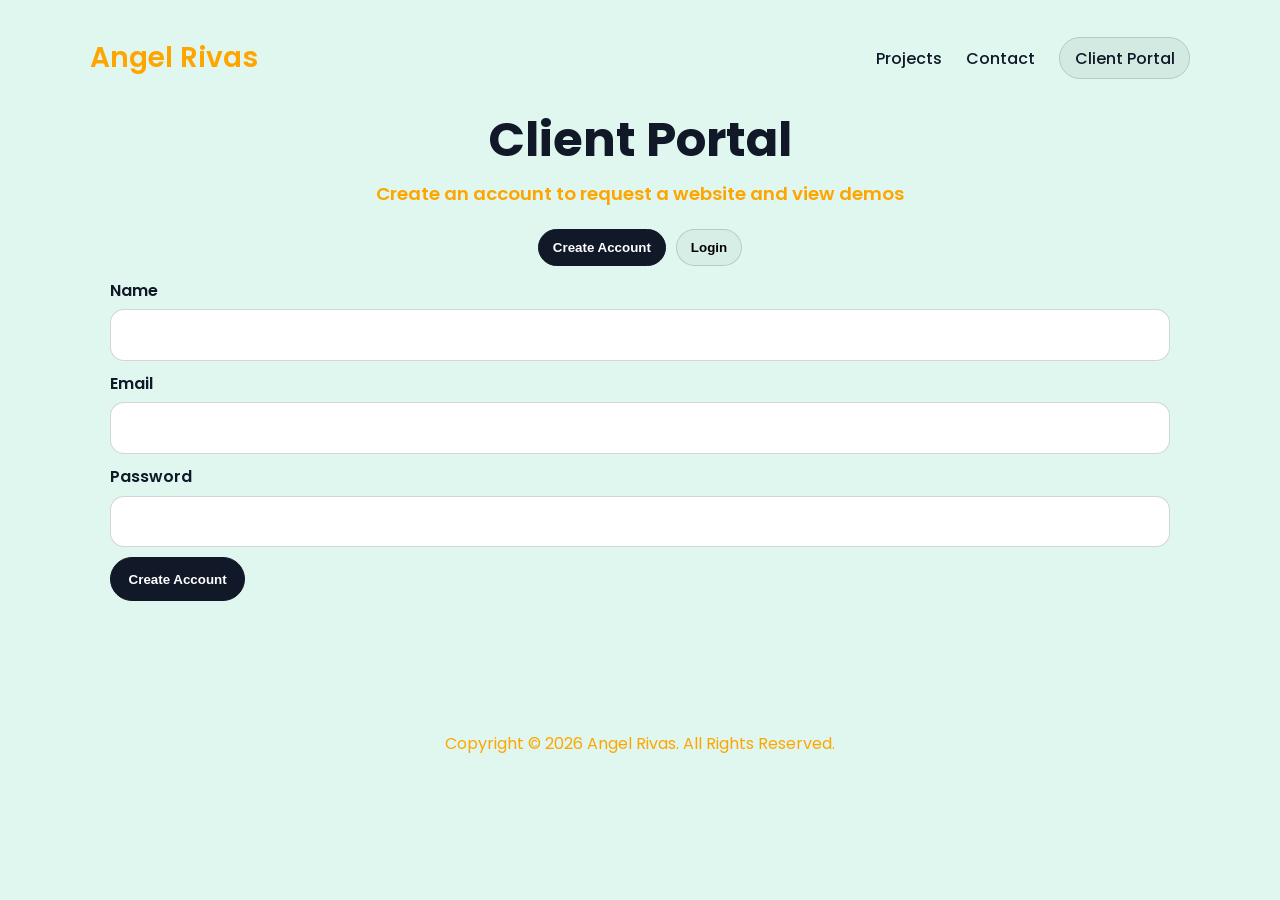
<file: Frontend/dashboard.html>
<!DOCTYPE html>
<html lang="en">
<head>
  <meta charset="UTF-8" />
  <meta name="viewport" content="width=device-width, initial-scale=1.0" />
  <title>Client Portal • Dashboard</title>
  <link rel="stylesheet" href="style.css" />
</head>

<body>
  <header>
    <nav id="desktop-nav" aria-label="Primary">
      <a href="./index.html" class="logo">Angel Rivas</a>
      <ul class="nav-links" role="list">
        <li><a href="./index.html#projects">Projects</a></li>
        <li><a href="./index.html#contact">Contact</a></li>
        <li><a class="nav-cta" href="./dashboard.html">Client Portal</a></li>
      </ul>
    </nav>
  </header>

  <main class="dash-wrap">
    <h1 class="title">Client Portal</h1>
    <p class="section__text__p1">Create an account to request a website and view demos</p>

    <!-- AUTH -->
    <section class="dash-card" id="auth-card">
      <div class="portal-tabs" role="tablist" aria-label="Portal tabs">
        <button class="portal-tab is-active" type="button" data-tab="signup">Create Account</button>
        <button class="portal-tab" type="button" data-tab="login">Login</button>
      </div>

      <div class="portal-grid">
        <form id="signup-form" class="portal-form" data-pane="signup">
          <label>
            Name
            <input id="su-name" type="text" required />
          </label>
          <label>
            Email
            <input id="su-email" type="email" required />
          </label>
          <label>
            Password
            <input id="su-pass" type="password" minlength="6" required />
          </label>
          <button class="btn btn-color-1" type="submit">Create Account</button>
          <p class="portal-msg" id="signup-msg" aria-live="polite"></p>
        </form>

        <form id="login-form" class="portal-form" data-pane="login" hidden>
          <label>
            Email
            <input id="li-email" type="email" required />
          </label>
          <label>
            Password
            <input id="li-pass" type="password" required />
          </label>
          <button class="btn btn-color-1" type="submit">Login</button>
          <p class="portal-msg" id="login-msg" aria-live="polite"></p>
        </form>
      </div>
    </section>

    <!-- DASHBOARD -->
    <section class="dash-card" id="dashboard-card" hidden>
      <div class="dash-top">
        <div>
          <p class="dash-kicker">Signed in as</p>
          <h2 id="dash-name">Client</h2>
          <p class="dash-muted" id="dash-email"></p>
        </div>
        <button class="btn btn-color-2" id="logout" type="button">Logout</button>
      </div>
    </section>

    <section class="dash-card" id="request-card" hidden>
      <h3>Request a Website</h3>
      <form id="request-form" class="portal-form">
        <label>
          Business / Project Name
          <input id="rq-project" type="text" required />
        </label>

        <label>
          Type
          <select id="rq-type" required>
            <option value="" disabled selected>Select one</option>
            <option>Landing Page</option>
            <option>Business Website</option>
            <option>E-Commerce</option>
            <option>Portfolio</option>
            <option>Web App</option>
          </select>
        </label>

        <label>
          Notes / Features
          <textarea id="rq-notes" rows="4" placeholder="Pages, booking, payments, branding, etc." required></textarea>
        </label>

        <button class="btn btn-color-1" type="submit">Submit Request</button>
        <p class="portal-msg" id="request-msg" aria-live="polite"></p>
      </form>
    </section>

    <section class="dash-card" id="demos-card" hidden>
      <h3>Live Demos</h3>
      <p class="dash-muted">Replace these with your real deployed demo links.</p>

      <div class="demo-grid">
        <a class="demo-card" href="https://example.com" target="_blank" rel="noopener noreferrer">
          <div class="demo-title">Demo 1 — Client Site</div>
          <div class="demo-sub">Open live preview</div>
        </a>

        <a class="demo-card" href="https://example.com" target="_blank" rel="noopener noreferrer">
          <div class="demo-title">Demo 2 — Booking Flow</div>
          <div class="demo-sub">Open live preview</div>
        </a>

        <a class="demo-card" href="https://example.com" target="_blank" rel="noopener noreferrer">
          <div class="demo-title">Demo 3 — Dashboard UI</div>
          <div class="demo-sub">Open live preview</div>
        </a>
      </div>
    </section>

    <section class="dash-card" id="requests-card" hidden>
        <h3>Your Requests</h3>

        <div class="portal-split">
            <div>
            <div class="requests-toolbar">
                <input id="rq-search" type="search" placeholder="Search requests..." />
                <button class="btn btn-color-2" id="rq-refresh" type="button">Refresh</button>
            </div>

            <div id="requests-list" class="requests-list"></div>
            <p class="dash-muted" id="requests-empty" hidden>No requests yet. Submit one above.</p>
            </div>

            <div class="thread" id="thread" hidden>
            <div class="thread-head">
                <div>
                <div class="dash-kicker">Request</div>
                <h4 id="thread-title" style="margin:0;">—</h4>
                <div class="thread-meta">
                    <span id="thread-status" class="pill">—</span>
                    <span class="dash-muted" id="thread-client"></span>
                </div>
                </div>
                <button class="btn btn-color-2" id="thread-close" type="button">Close</button>
            </div>

            <div class="thread-body" id="thread-messages"></div>

            <form id="msg-form" class="thread-form">
                <textarea id="msg-body" rows="2" placeholder="Write a message..." required></textarea>
                <button class="btn btn-color-1" type="submit">Send</button>
            </form>

            <p class="portal-msg" id="msg-msg" aria-live="polite"></p>
            </div>
        </div>
    </section>
  </main>

  <footer>
    <p>Copyright &#169; <span id="year">2026</span> Angel Rivas. All Rights Reserved.</p>
  </footer>

  <script src="./dashboard.js" defer></script>
</body>
</html>
</file>
<file: Frontend/style.css>
@import url("https://fonts.googleapis.com/css2?family=Poppins:wght@300;400;500;600&display=swap");

:root{
  --bg: #dff7ee;
  --text: #111827;
  --muted: #6b7280;
  --card: #ffffff;
  --border: rgba(17,24,39,0.15);
  --accent: #1b8a6b;
  --accent-dark: #107856;

  --maxw: 1100px;
  --radius: 18px;
  --shadow: 0 10px 30px rgba(0,0,0,0.08);
}

*{ margin:0; padding:0; box-sizing:border-box; }
html{ scroll-behavior:smooth; }
body{
  font-family:"Poppins", sans-serif;
  line-height:1.6;
  background: var(--bg);
  color:var(--text);
  transition: background-color 120ms linear;
}

img{ max-width:100%; height:auto; display:block; }

a{ color:var(--accent); text-decoration:none; transition:color 200ms ease, opacity 200ms ease; }
a:hover{ color:var(--accent-dark); text-decoration:underline; text-decoration-color: rgba(27,138,107,0.35); }
a:focus-visible, button:focus-visible{
  outline: 3px solid var(--accent);
  outline-offset: 4px;
  border-radius: 10px;
}

main, header{
  width:min(92vw, var(--maxw));
  margin-inline:auto;
}

.center-item{ text-align: center; }

/* ===== NAV ===== */
header{ padding-top: 1.25rem; }
nav{ display:flex; align-items:center; justify-content:space-between; gap:1rem; }
#desktop-nav{ padding: 1rem 0; }
.logo{ font-size:1.75rem; font-weight:600; color:orange; }
.logo:hover{ opacity:0.9; text-decoration:none; }

.nav-links{
  display:flex;
  gap:1.5rem;
  list-style:none;
  align-items:center;
}
.nav-links a{
  color:var(--text);
  font-weight:500;
}
.nav-links a:hover{ color:var(--muted); }

.nav-cta{
  padding: .55rem .9rem;
  border-radius: 999px;
  border: 1px solid var(--border);
  background: rgba(17,24,39,0.06);
}
.nav-cta:hover{ text-decoration:none; opacity:.95; }

/* ===== MOBILE NAV ===== */
#hamburger-nav{ display:none; padding: 1rem 0; }
.hamburger-menu{ position:relative; }
.hamburger-icon{
  display:inline-flex;
  flex-direction:column;
  justify-content:space-between;
  height:22px;
  width:30px;
  border:none;
  background:none;
  cursor:pointer;
}
.hamburger-icon span{
  width:100%;
  height:2px;
  background:var(--text);
  transition: all 250ms ease;
}
.menu-links{
  position:absolute;
  top:120%;
  right:0;
  background:var(--card);
  border:1px solid var(--border);
  border-radius: 14px;
  box-shadow: var(--shadow);
  overflow:hidden;
  max-height:0;
  transition:max-height 250ms ease;
  z-index:999;
}
.menu-links.open{ max-height: 420px; }
.menu-links li{ list-style:none; }
.menu-links a{
  display:block;
  padding: 12px 16px;
  color:var(--text);
}
.menu-links a:hover{ background: rgba(27,138,107,0.08); text-decoration:none; }

.hamburger-icon.open span:first-child{ transform: rotate(45deg) translate(6px, 6px); }
.hamburger-icon.open span:nth-child(2){ opacity:0; }
.hamburger-icon.open span:last-child{ transform: rotate(-45deg) translate(6px, -6px); }

/* ===== SECTIONS ===== */
section{ padding: clamp(2rem, 5vw, 4rem) 0; }
.section__text__p1{ 
  color: orange;
  font-size: 1.15rem;
  font-weight: 600;
  text-align: center;
}
.title{ font-size: clamp(2rem, 4vw, 3rem); text-align:center; margin-top:0.35rem; }

.summary {
  display: flex;
  justify-content: center;
  margin-top: 1.25rem;
  align-items: center;
}
.summary-card { text-align: center; }

/* ===== HERO / PROFILE ===== */
#profile{
  display:grid;
  grid-template-columns: 420px 1fr;
  gap: 3rem;
  align-items:center;
  padding-top: 1rem;
}
#profile .section__text{
  grid-column: 1 / -1;
}

.section__pic-container{
  width: 75%;
  max-width: 420px;
  border-radius: var(--radius);
  overflow:hidden;
}
.section__pic-container img{ width:100%; height:auto; display:block; }
.section__text{ 
  text-align:left;
  display: flex;
  flex-direction: column;
  align-items: center;
}

.btn-container{ 
  display:flex; 
  justify-content: center;
  align-items: center;
  gap:20px; 
  flex-wrap:wrap; 
}
.btn{
  font-weight:600;
  padding: 0.85rem 1.1rem;
  border-radius: 999px;
  border: 1px solid var(--border);
  background: transparent;
  color: var(--text);
  cursor:pointer;
}
.btn-color-1{ background: var(--text); color:white; border-color: var(--text); }
.btn-color-1:hover{ opacity:0.92; }
.btn-color-2:hover{ background: rgba(17,24,39,0.06); }

.icon{ width: 28px; height: 28px; }
.social-links {
  display: flex;
  justify-content: center;
  align-items: center;
  gap: 20px;
}

/* ===== AI BOX ===== */
.ai-box{
  width: min(720px, 100%);
  margin: 1.25rem auto;
  padding: 1rem;
  border: 1px solid var(--border);
  border-radius: var(--radius);
  background: var(--card);
  box-shadow: 0 8px 18px rgba(0,0,0,0.05);
}
.ai-label{
  display:block;
  margin-bottom:0.5rem;
  font-weight:600;
  color:var(--text);
}
.ai-input{
  width:100%;
  padding:0.7rem 0.8rem;
  border-radius:12px;
  border:1px solid var(--border);
  resize: vertical;
  font-family: inherit;
  font-size: 1rem;
}
.ai-actions{
  display:flex;
  gap:0.75rem;
  align-items:center;
  margin-top:0.75rem;
  flex-wrap: wrap;
}
.ai-status{ color: var(--muted); font-size: 0.95rem; }
.ai-body{ margin-top:1rem; white-space: pre-wrap; color: var(--text); line-height: 1.6; }

/* ===== SCHOOL BANNER ===== */
.school-banner{
  display: flex;
  justify-content: center;
  align-items: center;
  gap: 20px;
}

/* ===== LISTS (Skills / Projects / Work) ===== */
.article-container{
  display:flex;
  flex-direction:column;
  gap: 1rem;
}
article{
  width: 100%;
  display:flex;
  gap: 0.9rem;
  align-items:flex-start;
  padding: 1rem;
  border: 1px solid var(--border);
  border-radius: var(--radius);
  background: var(--card);
  box-shadow: 0 6px 14px rgba(0,0,0,0.04);
}
article .icon{
  width: 22px;
  height: 22px;
  margin-top: 0.25rem;
  flex: 0 0 auto;
}
article h3{ font-size: 1.02rem; margin-bottom: 0.25rem; }
article p, article h6{ color: var(--muted); }

/* ===== CONTACT ===== */
#contact{ padding-bottom: 2rem; }
.contact-info-upper-container{
  display:flex;
  justify-content:center;
  gap: 1rem;
  flex-wrap:wrap;
  padding: 1rem;
  border:1px solid var(--border);
  border-radius: var(--radius);
  background: var(--card);
  box-shadow: 0 8px 18px rgba(0,0,0,0.05);
  width: min(700px, 100%);
  margin: 1.5rem auto 0;
}
.contact-info-container{ display:flex; align-items:center; gap:0.6rem; }

/* ==== Contact Form ==== */
.Contact-Form{ width: min(700px, 92vw); margin: 0 auto; text-align: center; }
#contact-form{
  margin-top: 1rem;
  display: grid;
  gap: 0.85rem;
  padding: 1.25rem;
  border: 1px solid rgba(17,24,39,0.15);
  border-radius: 18px;
  background: #fff;
  box-shadow: 0 10px 30px rgba(0,0,0,0.06);
}
.form-row{ display: grid; grid-template-columns: 1fr 1fr; gap: 0.85rem; }
#contact-form input, #contact-form textarea{
  width: 100%;
  padding: 0.9rem 1rem;
  border-radius: 14px;
  border: 1px solid rgba(17,24,39,0.18);
  font: inherit;
  outline: none;
}
#contact-form input:focus, #contact-form textarea:focus{
  border-color: #1b8a6b;
  box-shadow: 0 0 0 4px rgba(27,138,107,0.15);
}
#contact-form button{
  padding: 0.9rem 1rem;
  border-radius: 999px;
  border: none;
  background: #111827;
  color: white;
  font-weight: 600;
  cursor: pointer;
}
#contact-form button:hover{ opacity: 0.92; }
.form-status{ min-height: 1.2em; color: #6b7280; font-size: 0.95rem; }

/* ===== FOOTER ===== */
footer{ padding: 2rem 0 3rem; text-align:center; color: orange; }
footer nav{ display: block; }
footer nav > div{ width: 100%; }
footer .nav-links{
  display:flex;
  justify-content:center;
  gap: 2rem;
  list-style:none;
  padding:0;
  margin:0;
  flex-wrap: wrap;
}

/* ===== REVEAL ===== */
.reveal{ opacity:0; transform: translateY(14px); transition: opacity 450ms ease, transform 450ms ease; }
.reveal.show{ opacity:1; transform:none; }
@media (prefers-reduced-motion: reduce){
  html{ scroll-behavior:auto; }
  .reveal{ opacity:1; transform:none; transition:none; }
}

/* ===== RESPONSIVE ===== */
@media (max-width: 900px){
  #profile{ grid-template-columns: 1fr; text-align:center; }
  .section__text{ text-align:center; }
  .btn-container{ justify-content:center; }
  .section__pic-container{ margin-inline:auto; }
  .section__pic-container img{ margin-inline:auto; }
}
@media (max-width: 1200px){
  #desktop-nav{ display:none; }
  #hamburger-nav{ display:flex; }
}
@media (max-width: 640px){
  .form-row{ grid-template-columns: 1fr; }
}

/* =========================
   BUSINESS CARD (TOP)
   ========================= */

  /* =========================
   BUSINESS CARD (TOP)
   ========================= */
#business-card { padding-top: 1rem; }

.biz-scene{
  width: min(740px, 92vw);
  height: 360px;
  perspective: 1200px;
  margin: 18px auto 0;
}

.biz-card{
  width: 100%;
  height: 100%;
  position: relative;
  transform-style: preserve-3d;
  transition: transform 0.85s ease;
  will-change: transform;
}

/* Flip */
/* Desktop hover still works */
@media (hover: hover) {
  .biz-scene:hover .biz-card {
    transform: rotateY(180deg);
  }
}

/* Mobile tap */
.biz-scene.flipped .biz-card {
  transform: rotateY(180deg);
}

/* Faces */
.biz-face{
  position:absolute;
  inset:0;
  border-radius: 22px;

  /* Critical for preventing the front showing on the back */
  backface-visibility: hidden;
  -webkit-backface-visibility: hidden;

  /* Force each face into its own 3D layer */
  transform: translateZ(0);

  padding: 24px;
  display:flex;
  flex-direction:column;
  justify-content:center;
  align-items:center;
  gap: 12px;

  overflow:hidden;
  border: 1px solid rgba(17,24,39,0.18);
  box-shadow: var(--shadow);
  background: linear-gradient(135deg, rgba(17,24,39,0.92), rgba(27,138,107,0.22));
  color: #fff;
}

/* Shiny sweep */
.biz-face::before{
  content:"";
  position:absolute;
  inset:-50%;
  background: linear-gradient(115deg,
    transparent 35%,
    rgba(255,255,255,0.10) 48%,
    rgba(255,255,255,0.25) 50%,
    rgba(255,255,255,0.10) 52%,
    transparent 65%
  );
  transform: translateX(-55%) rotate(10deg);
  animation: bizshine 2.4s ease-in-out infinite;
  pointer-events:none;
}
@keyframes bizshine{
  0%{ transform: translateX(-55%) rotate(10deg); }
  50%{ transform: translateX(55%) rotate(10deg); }
  100%{ transform: translateX(-55%) rotate(10deg); }
}

/* Back rotated */
.biz-back{ transform: rotateY(180deg) translateZ(0); }

/* Content layer above shine */
.biz-avatar,
.biz-name, .biz-role, .biz-small,
.biz-bio, .biz-contact, .biz-back-title,
.biz-actions{
  position: relative;
  z-index: 1;
  text-align:center;
}

.biz-avatar{
  width: 120px; height: 120px;
  border-radius: 50%;
  object-fit: cover;
  border: 3px solid rgba(255,255,255,0.85);
}

.biz-name{ font-size: 1.8rem; font-weight: 700; margin:0; }
.biz-role{ color: rgba(255,255,255,0.86); margin:0; }
.biz-small{ color: rgba(255,255,255,0.75); font-size: .95rem; margin:0; }
.biz-bio{ max-width: 55ch; color: rgba(255,255,255,0.9); margin:0; }
.biz-contact p{ margin:0; color: rgba(255,255,255,0.9); }
.biz-back-title{ font-size: 1.4rem; font-weight: 700; margin:0; }

.biz-actions{
  display:flex;
  gap: 10px;
  flex-wrap: wrap;
  justify-content:center;
}

.biz-pill{
  padding: 10px 14px;
  border-radius: 999px;
  border: 1px solid rgba(255,255,255,0.20);
  background: rgba(255,255,255,0.92);
  color: #111827;
  font-weight: 700;
  text-decoration: none;
}
.biz-pill:hover{ text-decoration:none; opacity:.95; }

.biz-btn{
  padding: 10px 14px;
  border-radius: 999px;
  border: 1px solid rgba(255,255,255,0.20);
  background: #111827;
  color: #fff;
  font-weight: 700;
  text-decoration:none;
}
.biz-btn:hover{ text-decoration:none; opacity:.95; }

/* ✅ Prevent the hidden face from blocking clicks */
.biz-front { pointer-events: auto; }
.biz-back { pointer-events: none; }

/* When flipped, swap pointer-events so ONLY the visible side is clickable */
.biz-scene:hover .biz-front { pointer-events: none; }
.biz-scene:hover .biz-back  { pointer-events: auto; } 

.portal-split{
  display: grid;
  grid-template-columns: 1.1fr 0.9fr;
  gap: 16px;
}
@media (max-width: 900px){
  .portal-split{ grid-template-columns: 1fr; }
}

.requests-toolbar{
  display:flex;
  gap:10px;
  align-items:center;
  margin: 10px 0 14px;
}
.requests-toolbar input{
  flex:1;
  padding: 10px 12px;
  border-radius: 12px;
  border: 1px solid rgba(17,24,39,0.18);
  font: inherit;
}

.req-card{
  border: 1px solid rgba(17,24,39,0.15);
  border-radius: 16px;
  padding: 12px 12px;
  background: #fff;
  display:flex;
  justify-content:space-between;
  gap: 12px;
  cursor:pointer;
  transition: transform 120ms ease, box-shadow 120ms ease;
}
.req-card:hover{
  transform: translateY(-1px);
  box-shadow: 0 10px 20px rgba(0,0,0,0.06);
}
.req-title{ font-weight: 700; margin:0; }
.req-sub{ color: #6b7280; margin: 3px 0 0; font-size: 0.95rem; }

.pill{
  display:inline-flex;
  align-items:center;
  padding: 6px 10px;
  border-radius: 999px;
  border: 1px solid rgba(17,24,39,0.14);
  font-weight: 700;
  font-size: 0.85rem;
  background: rgba(17,24,39,0.03);
}

.thread{
  border: 1px solid rgba(17,24,39,0.15);
  border-radius: 16px;
  background: #fff;
  overflow:hidden;
  display:flex;
  flex-direction:column;
  min-height: 380px;
}
.thread-head{
  padding: 12px 12px;
  border-bottom: 1px solid rgba(17,24,39,0.10);
  display:flex;
  justify-content:space-between;
  gap: 12px;
  align-items:flex-start;
}
.thread-meta{ display:flex; gap: 10px; align-items:center; margin-top: 6px; }
.thread-body{
  padding: 12px;
  display:flex;
  flex-direction:column;
  gap: 10px;
  overflow:auto;
  max-height: 360px;
}
.bubble{
  max-width: 85%;
  padding: 10px 12px;
  border-radius: 14px;
  border: 1px solid rgba(17,24,39,0.12);
  background: rgba(17,24,39,0.03);
}
.bubble.me{
  margin-left:auto;
  background: rgba(27,138,107,0.10);
  border-color: rgba(27,138,107,0.22);
}
.bubble .meta{
  display:flex;
  justify-content:space-between;
  gap: 10px;
  font-size: 0.82rem;
  color: #6b7280;
  margin-bottom: 6px;
}
.thread-form{
  display:flex;
  gap: 10px;
  padding: 12px;
  border-top: 1px solid rgba(17,24,39,0.10);
}
.thread-form textarea{
  flex:1;
  resize:none;
  padding: 10px 12px;
  border-radius: 12px;
  border: 1px solid rgba(17,24,39,0.18);
  font: inherit;
}

/* ===== Portal polish ===== */
.dash-wrap{ padding-bottom: 3rem; }
.dash-card{ padding: 1.25rem; }

.portal-tabs{
  display:flex;
  gap: 10px;
  justify-content:center;
  margin-bottom: 12px;
}
.portal-tab{
  padding: 10px 14px;
  border-radius: 999px;
  border: 1px solid rgba(17,24,39,0.16);
  background: rgba(17,24,39,0.04);
  font-weight: 700;
  cursor:pointer;
}
.portal-tab.is-active{
  background: #111827;
  color: #fff;
  border-color: #111827;
}

.portal-form label{
  display:block;
  text-align:left;
  font-weight: 600;
  margin-bottom: 10px;
}
.portal-form input,
.portal-form select,
.portal-form textarea{
  width:100%;
  padding: 12px 12px;
  border-radius: 14px;
  border: 1px solid rgba(17,24,39,0.18);
  font: inherit;
  margin-top: 6px;
  background: #fff;
}
.portal-form input:focus,
.portal-form select:focus,
.portal-form textarea:focus{
  outline: none;
  border-color: #1b8a6b;
  box-shadow: 0 0 0 4px rgba(27,138,107,0.15);
}

.portal-msg{ margin-top: 10px; min-height: 1.2em; }

.dash-top{
  display:flex;
  align-items:flex-start;
  justify-content:space-between;
  gap: 12px;
}
.dash-kicker{ margin:0; color:#6b7280; font-weight:700; letter-spacing:.02em; font-size:.9rem; }
.dash-muted{ color:#6b7280; margin: 4px 0 0; }


article {
  overflow: hidden;
}

article > div {
  width: 100%;
  min-width: 0;
}

article video {
  display: block;
  width: 100%;
  max-width: 100%;
  height: auto;
  border-radius: 12px;
}

article h3,
article p {
  overflow-wrap: break-word;
  word-break: break-word;
}

@media (max-width: 768px) {
  article {
    flex-direction: column;
    align-items: stretch;
  }
}
</file>
